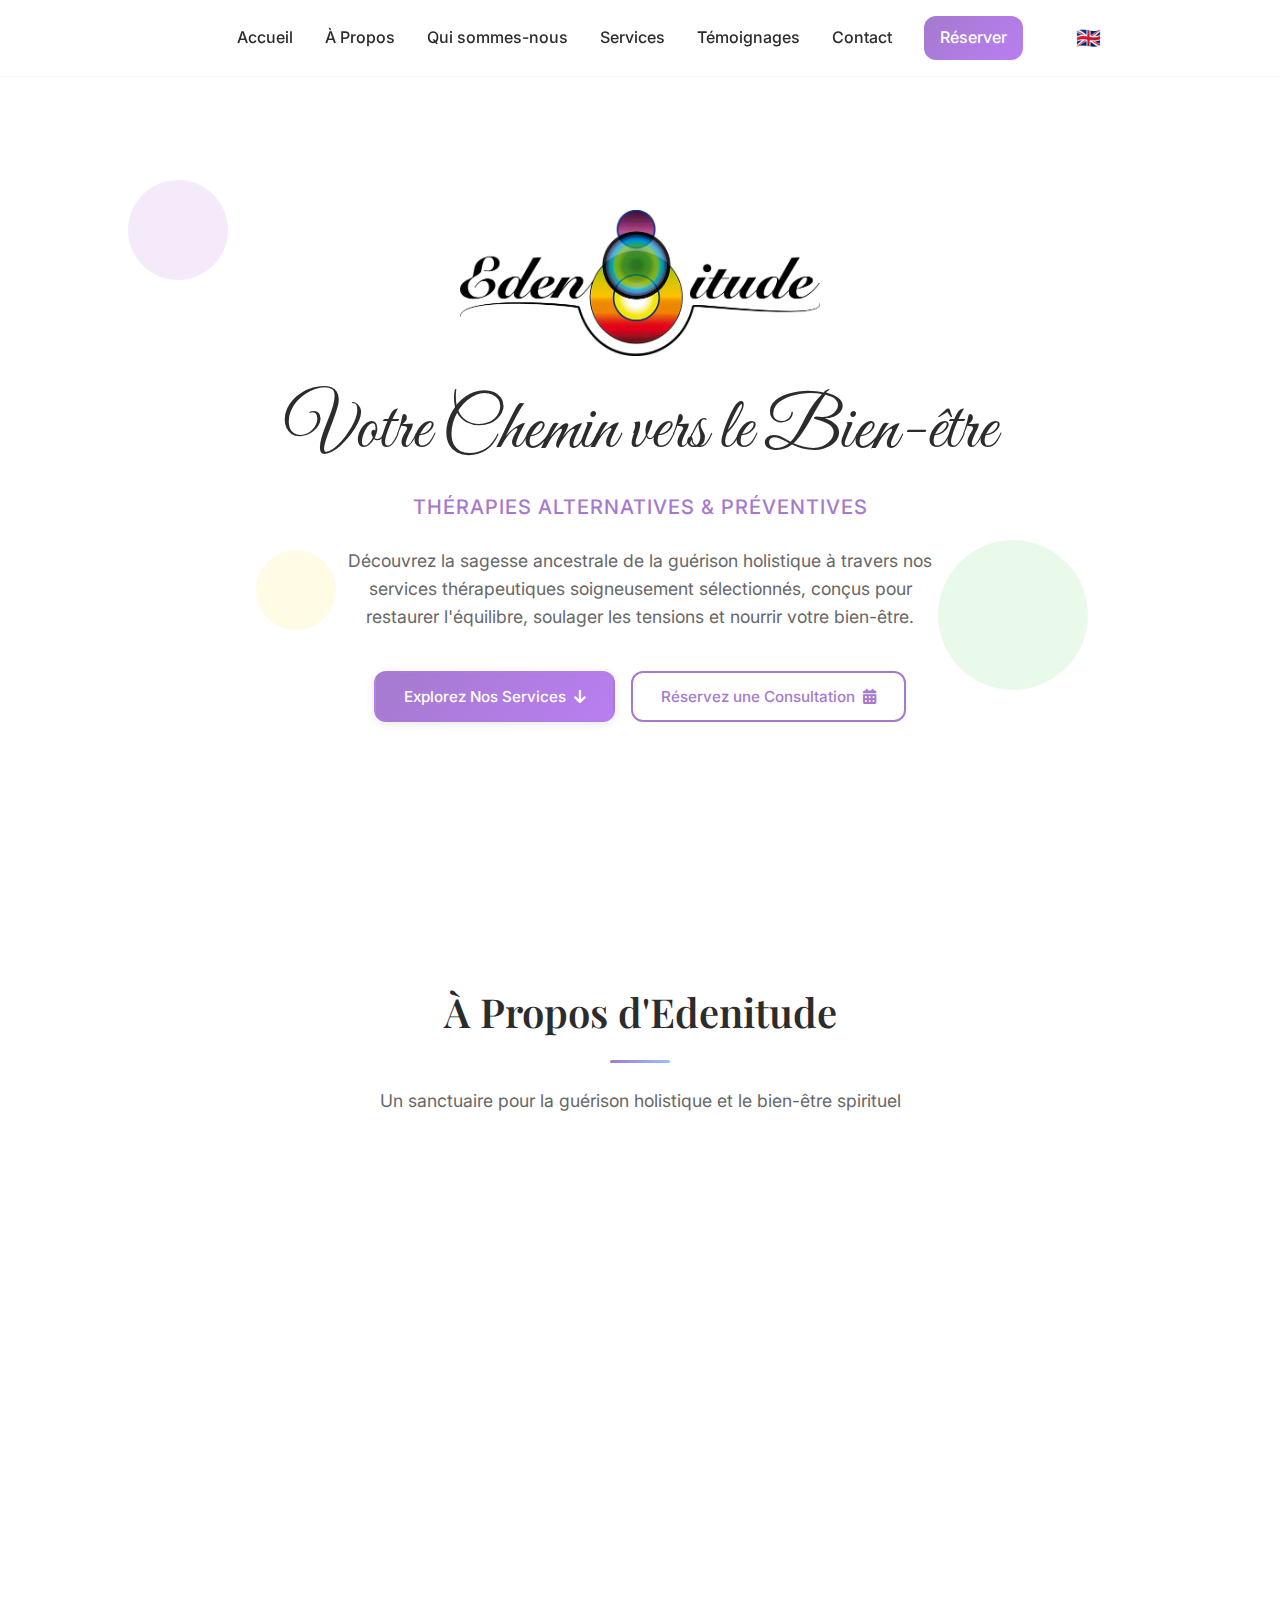
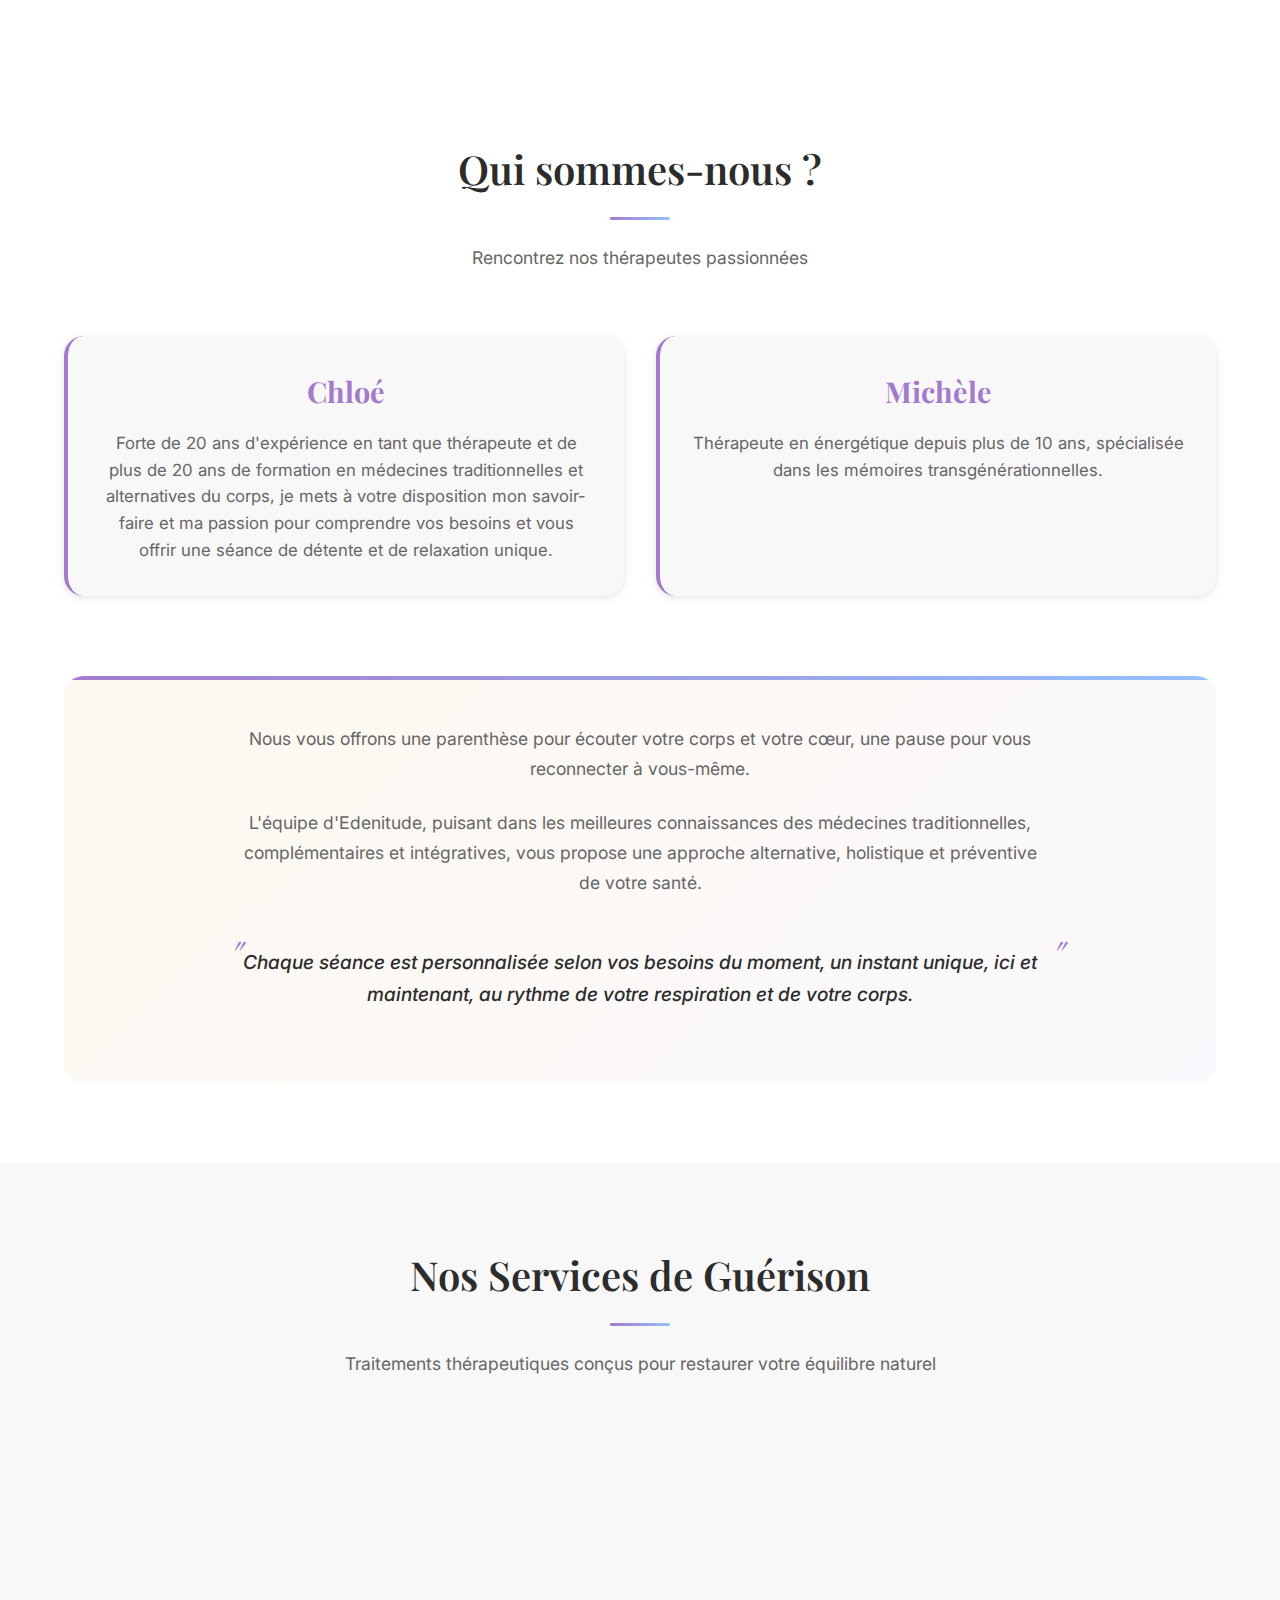
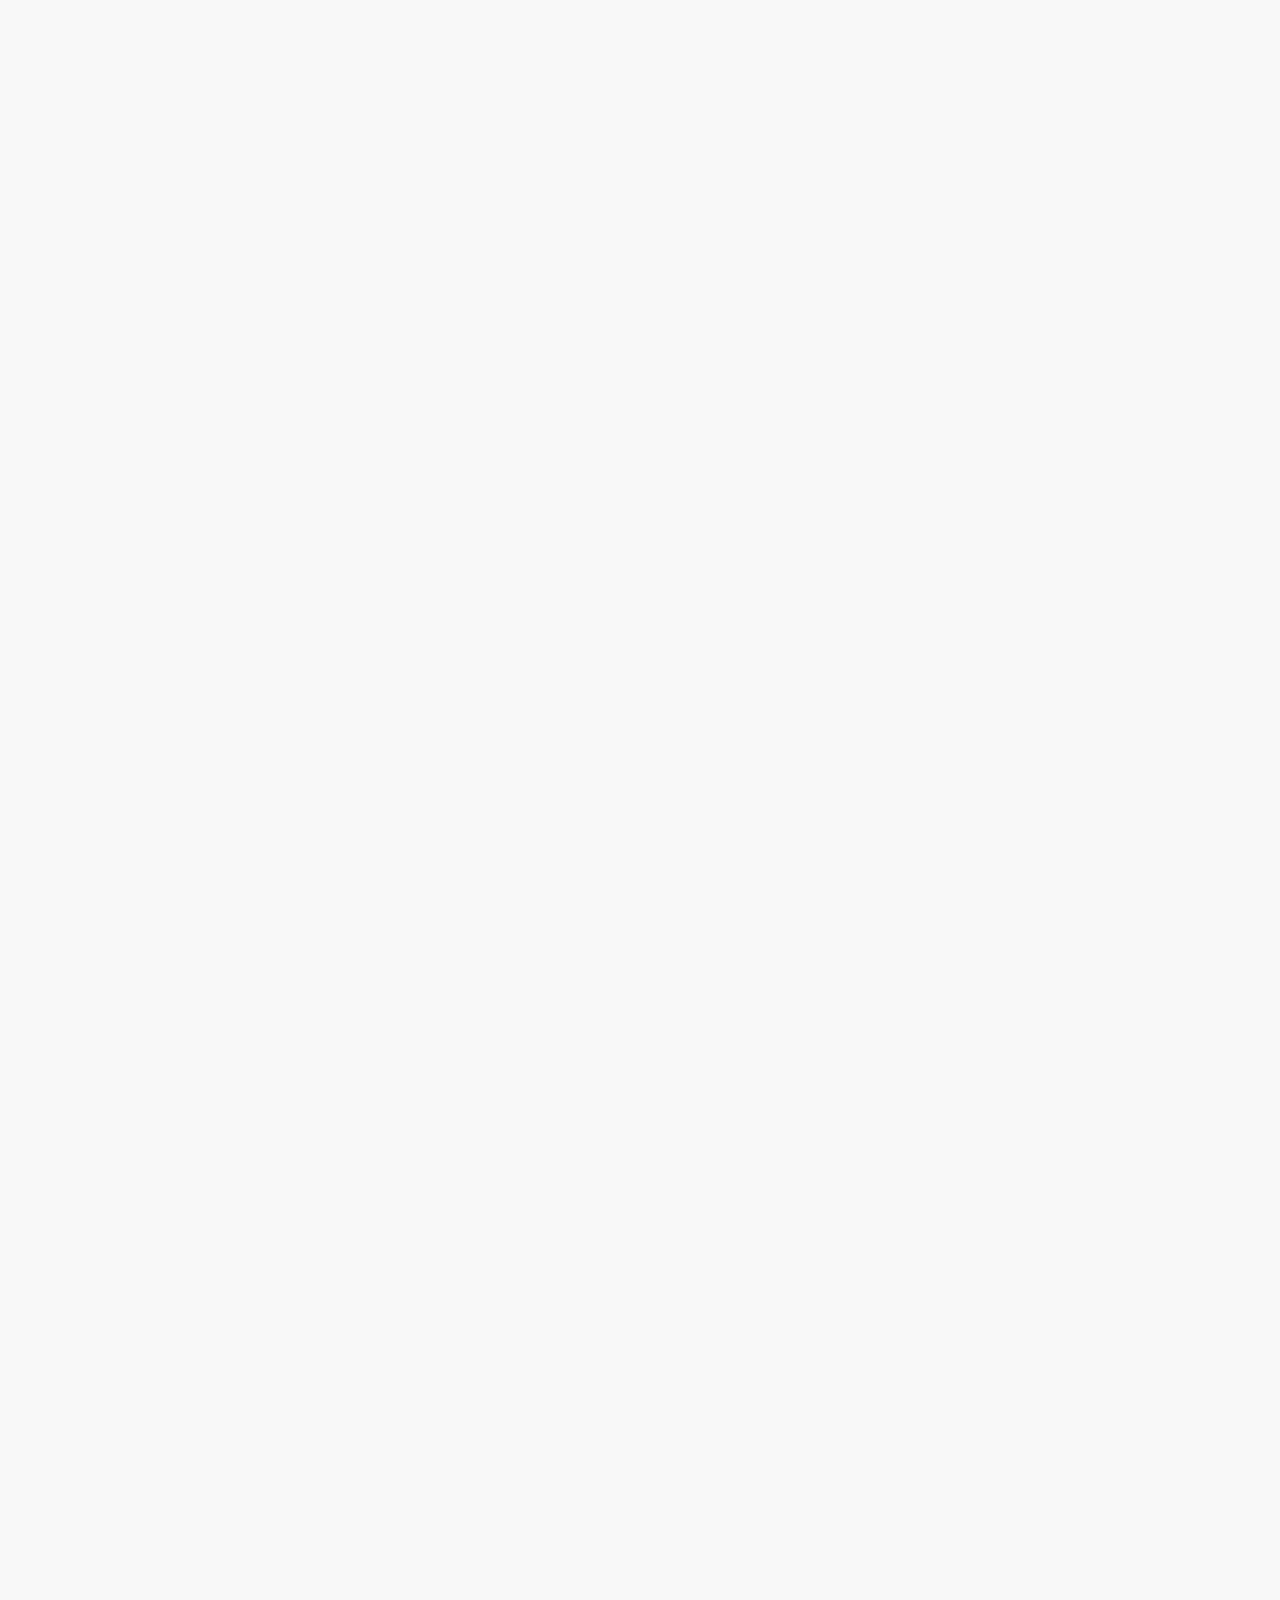
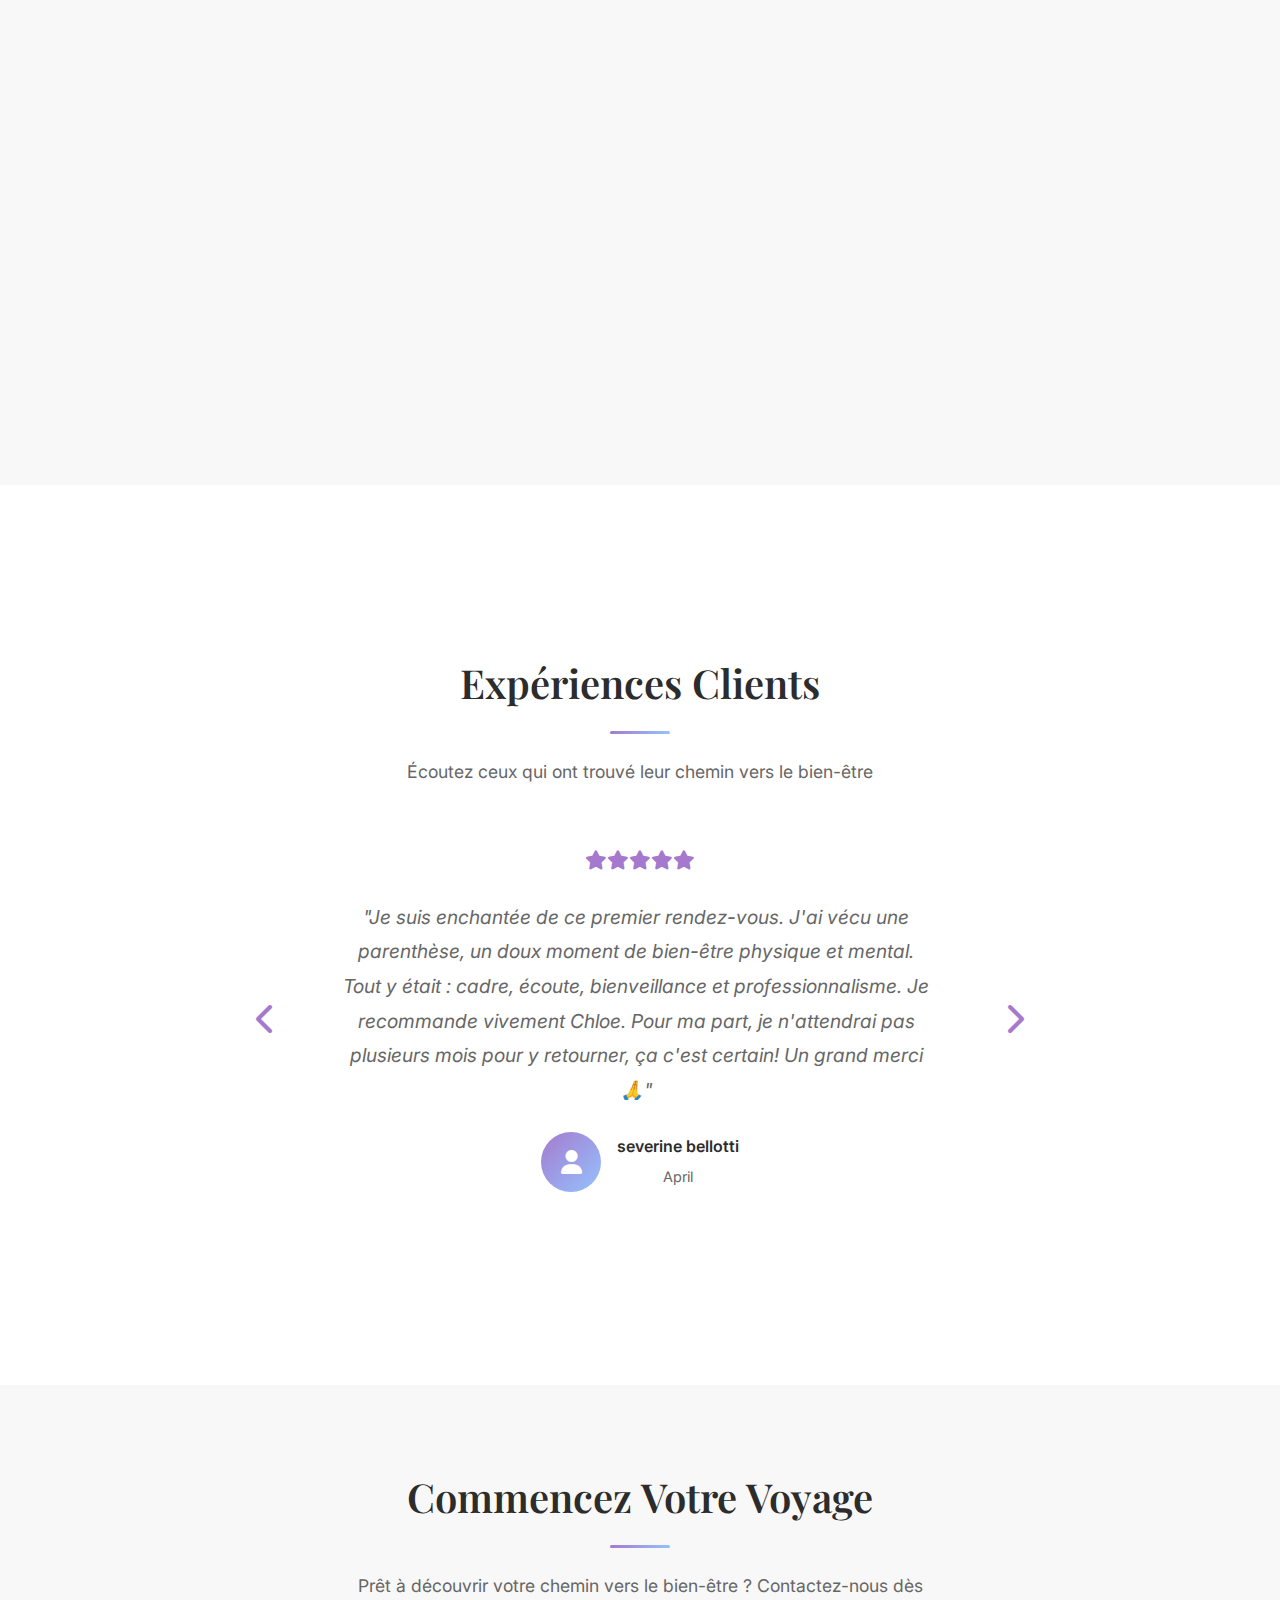
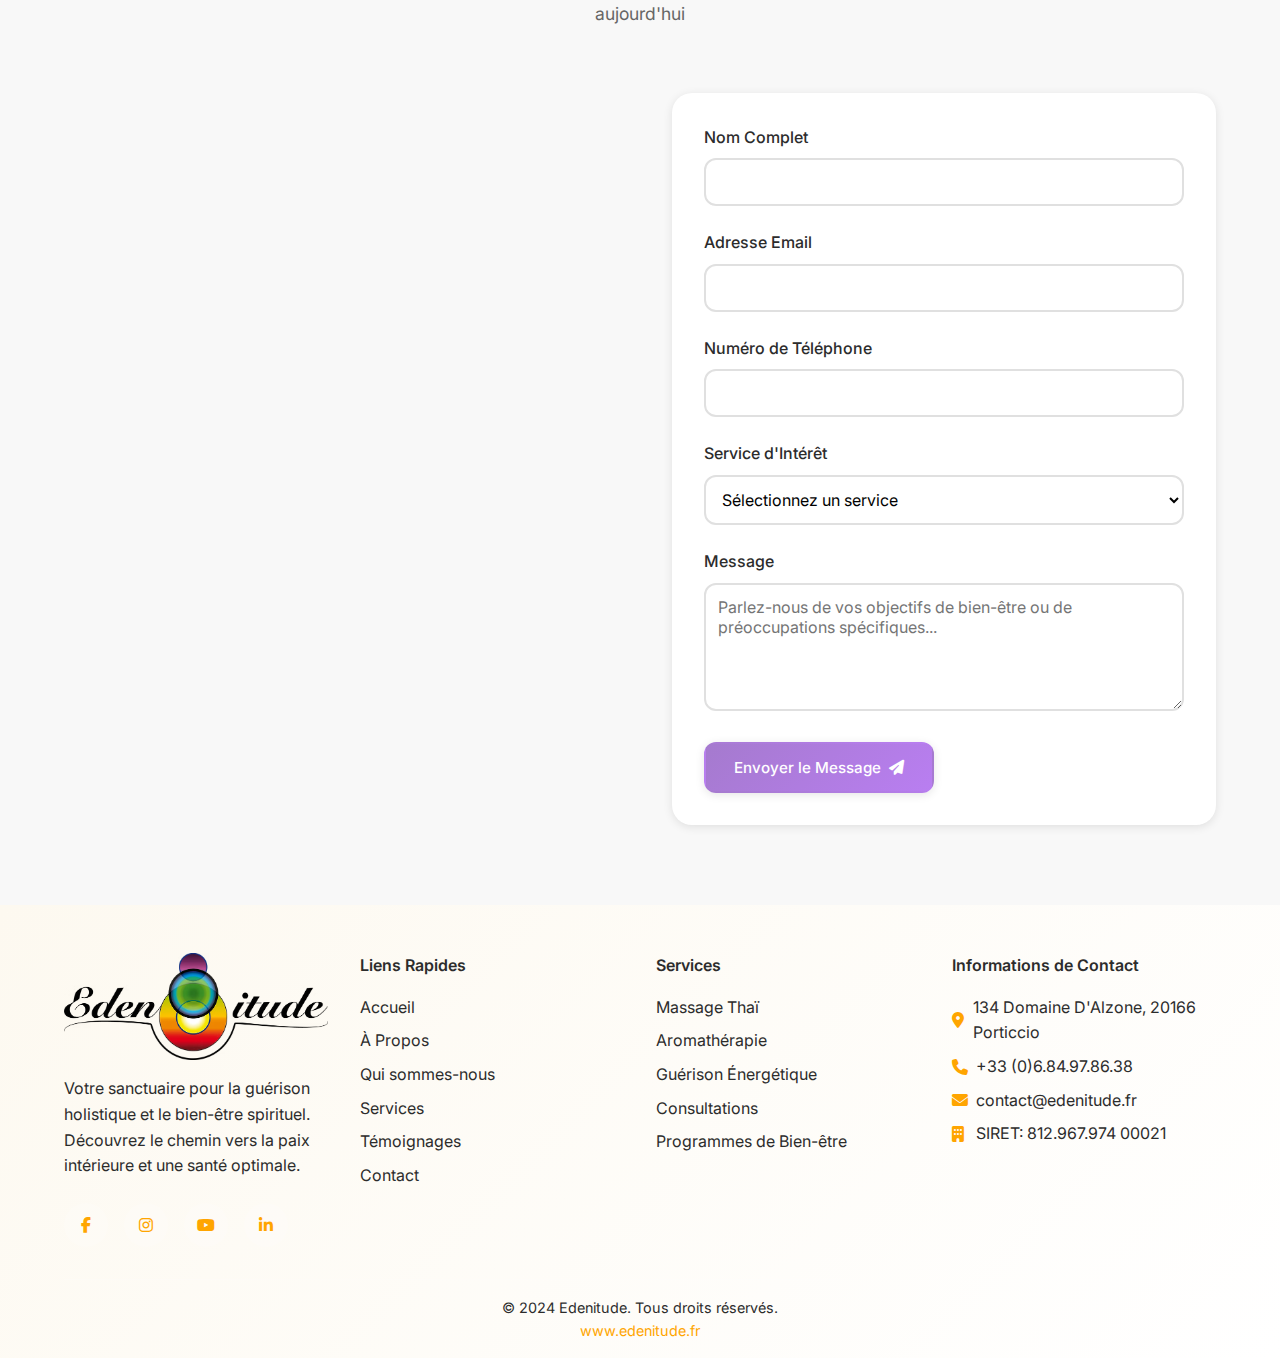
<file: index.html>
<!DOCTYPE html>
<html lang="fr">
<head>
    <meta charset="UTF-8">
    <meta name="viewport" content="width=device-width, initial-scale=1.0">
    <title>Edenitude - Votre Chemin vers le Bien-être</title>
    <meta name="description" content="Thérapies alternatives et préventives pour un bien-être holistique. Découvrez le massage thaï, l'aromathérapie et les soins de guérison.">
    <link rel="stylesheet" href="styles.css">
    <link rel="preconnect" href="https://fonts.googleapis.com">
    <link rel="preconnect" href="https://fonts.gstatic.com" crossorigin>
    <link href="https://fonts.googleapis.com/css2?family=Great+Vibes&family=Inter:wght@300;400;500;600;700&family=Playfair+Display:wght@400;500;600&display=swap" rel="stylesheet">
    <link rel="stylesheet" href="https://cdnjs.cloudflare.com/ajax/libs/font-awesome/6.4.0/css/all.min.css">
</head>
<body>
    <!-- Navigation -->
    <nav class="navbar" id="navbar">
        <div class="nav-container">
            
            <div class="nav-menu" id="nav-menu">
                <a href="#home" class="nav-link" data-translate="nav.home">Accueil</a>
                <a href="#about" class="nav-link" data-translate="nav.about">À Propos</a>
                <a href="#team" class="nav-link" data-translate="nav.team">Qui sommes-nous</a>
                <a href="#services" class="nav-link" data-translate="nav.services">Services</a>
                <a href="#testimonials" class="nav-link" data-translate="nav.testimonials">Témoignages</a>
                <a href="#contact" class="nav-link" data-translate="nav.contact">Contact</a>
                <a href="#book" class="nav-link cta-nav" data-translate="nav.book">Réserver</a>
                
                <!-- Language Switcher -->
                <div class="language-switcher">
                    <button id="lang-toggle-btn" class="lang-btn" title="Switch to English">
                        <span id="flag-emoji" class="flag-emoji">🇬🇧</span>
                    </button>
                </div>
            </div>
            
            <div class="nav-toggle" id="nav-toggle">
                <span class="bar"></span>
                <span class="bar"></span>
                <span class="bar"></span>
            </div>
        </div>
    </nav>

    <!-- Hero Section -->
    <section id="home" class="hero">
        <div class="hero-content">
            <div class="hero-decorative">
                <div class="lotus-icon">
                    <img src="img/logo.png" alt="Edenitude Logo" class="hero-logo-img">
                </div>
            </div>
            
            <h1 class="hero-title" data-translate="hero.title">Votre Chemin vers le Bien-être</h1>
            <p class="hero-subtitle" data-translate="hero.subtitle">Thérapies Alternatives & Préventives</p>
            <p class="hero-description" data-translate="hero.description">
                Découvrez la sagesse ancestrale de la guérison holistique à travers nos services
                thérapeutiques soigneusement sélectionnés, conçus pour restaurer l'équilibre, soulager les tensions et nourrir votre bien-être.
            </p>
            
            <div class="hero-buttons">
                <button class="btn btn-primary" onclick="scrollToSection('services')">
                    <span data-translate="hero.btn_services">Explorez Nos Services</span>
                    <i class="fas fa-arrow-down"></i>
                </button>
                <button class="btn btn-secondary" onclick="scrollToSection('contact')">
                    <span data-translate="hero.btn_consultation">Réservez une Consultation</span>
                    <i class="fas fa-calendar-alt"></i>
                </button>
            </div>
        </div>
        
        <div class="hero-visual">
            <div class="floating-elements">
                <div class="floating-element element-1"></div>
                <div class="floating-element element-2"></div>
                <div class="floating-element element-3"></div>
            </div>
        </div>
    </section>

    <!-- About Section -->
    <section id="about" class="about">
        <div class="container">
            <div class="section-header">
                <h2 class="section-title" data-translate="about.title">À Propos d'Edenitude</h2>
                <div class="section-divider"></div>
                <p class="section-subtitle" data-translate="about.subtitle">
                    Un sanctuaire pour la guérison holistique et le bien-être spirituel
                </p>
            </div>
            
            <div class="about-content">
                <div class="about-text">
                    <h3 data-translate="about.wisdom_title">Embrassant la Sagesse Ancestrale</h3>
                    <p data-translate="about.description1">
                        Chez Edenitude, nous croyons au pouvoir des pratiques de guérison ancestrales combinées
                        aux approches modernes du bien-être. Notre mission est de vous guider dans un voyage
                        transformateur vers une santé optimale et la paix intérieure.
                    </p>
                    <p data-translate="about.description2">
                        Chaque séance de thérapie est soigneusement conçue pour traiter non seulement l'inconfort physique,
                        mais aussi le bien-être émotionnel et spirituel, créant un équilibre harmonieux qui
                        favorise un bien-être durable.
                    </p>
                    
                    <div class="about-features">
                        <div class="feature">
                            <i class="fas fa-heart"></i>
                            <span data-translate="about.feature1">Soins Personnalisés</span>
                        </div>
                        <div class="feature">
                            <i class="fas fa-leaf"></i>
                            <span data-translate="about.feature2">Guérison Naturelle</span>
                        </div>
                        <div class="feature">
                            <i class="fas fa-om"></i>
                            <span data-translate="about.feature3">Équilibre Spirituel</span>
                        </div>
                    </div>
                </div>
                
                <div class="about-visual">
                    <img src="img/vector.png" alt="Big Lotus" class="about-big-lotus-img">
                </div>
            </div>
        </div>
    </section>

    <!-- Team Section -->
    <section id="team" class="team">
        <div class="container">
            <div class="section-header">
                <h2 class="section-title" data-translate="team.title">Qui sommes-nous ?</h2>
                <div class="section-divider"></div>
                <p class="section-subtitle" data-translate="team.subtitle">
                    Rencontrez nos thérapeutes passionnées
                </p>
            </div>
            
            <div class="team-content">
                <div class="team-members">
                    <div class="team-member" data-aos="fade-up">
                        <div class="member-info">
                            <h3 class="member-name" data-translate="team.chloe.name">Chloé</h3>
                            <p class="member-description" data-translate="team.chloe.description">
                                Forte de 20 ans d'expérience en tant que thérapeute et de plus de 20 ans de formation en médecines traditionnelles et alternatives du corps, je mets à votre disposition mon savoir-faire et ma passion pour comprendre vos besoins et vous offrir une séance de détente et de relaxation unique.
                            </p>
                        </div>
                    </div>
                    
                    <div class="team-member" data-aos="fade-up" data-aos-delay="200">
                        <div class="member-info">
                            <h3 class="member-name" data-translate="team.michele.name">Michèle</h3>
                            <p class="member-description" data-translate="team.michele.description">
                                Thérapeute en énergétique depuis plus de 10 ans, spécialisée dans les mémoires transgénérationnelles.
                            </p>
                        </div>
                    </div>
                </div>
                
                <div class="team-philosophy" data-aos="fade-up" data-aos-delay="400">
                    <div class="philosophy-content">
                        <p class="philosophy-text" data-translate="team.philosophy.text1">
                            Nous vous offrons une parenthèse pour écouter votre corps et votre cœur, une pause pour vous reconnecter à vous-même.
                        </p>
                        <p class="philosophy-text" data-translate="team.philosophy.text2">
                            L'équipe d'Edenitude, puisant dans les meilleures connaissances des médecines traditionnelles, complémentaires et intégratives, vous propose une approche alternative, holistique et préventive de votre santé.
                        </p>
                        <p class="philosophy-text highlight" data-translate="team.philosophy.text3">
                            Chaque séance est personnalisée selon vos besoins du moment, un instant unique, ici et maintenant, au rythme de votre respiration et de votre corps.
                        </p>
                    </div>
                </div>
            </div>
        </div>
    </section>

    <!-- Services Section -->
    <section id="services" class="services">
        <div class="container">
            <div class="section-header">
                <h2 class="section-title" data-translate="services.title">Nos Services de Guérison</h2>
                <div class="section-divider"></div>
                <p class="section-subtitle" data-translate="services.subtitle">
                    Traitements thérapeutiques conçus pour restaurer votre équilibre naturel
                </p>
            </div>
            
            <div class="services-grid">
                <div class="service-card" data-aos="fade-up">
                    <div class="service-image">
                        <img src="img/massagethai.jpg" alt="Thaï massage - Des techniques douces pour soulager vos douleurs">
                    </div>
                    <div class="service-content">
                        <h3 class="service-title" data-translate="services.thai.title">Thaï massage</h3>
                        <div class="service-price" data-translate="services.thai.price">À partir de €80</div>
                        <p class="service-description" data-translate="services.thai.description">
                            Des techniques douces pour soulager vos douleurs, améliorer votre mobilité et restaurer l'équilibre de votre corps.
                        </p>
                        <ul class="service-benefits">
                            <li><i class="fas fa-check"></i> <span data-translate="services.thai.benefit1">Soulagement des douleurs</span></li>
                            <li><i class="fas fa-check"></i> <span data-translate="services.thai.benefit2">Amélioration de la mobilité</span></li>
                            <li><i class="fas fa-check"></i> <span data-translate="services.thai.benefit3">Rééquilibrage corporel</span></li>
                        </ul>
                        <button class="btn btn-outline" data-translate="services.learn_more">En Savoir Plus</button>
                    </div>
                </div>
                
                <div class="service-card" data-aos="fade-up" data-aos-delay="100">
                    <div class="service-image">
                        <img src="img/massagehuile.jpg" alt="Massage aux huiles thérapeutiques - relaxation profonde et travail des fascias">
                    </div>
                    <div class="service-content">
                        <h3 class="service-title" data-translate="services.huiles.title">Massages aux huiles</h3>
                        <div class="service-price" data-translate="services.huiles.price">À partir de €80</div>
                        <p class="service-description" data-translate="services.huiles.description">
                            Thérapie manuelle puissante et précise visant à libérer les capacités du corps. Travail profond des muscles et des fascias.
                        </p>
                        <ul class="service-benefits">
                            <li><i class="fas fa-check"></i> <span data-translate="services.huiles.benefit1">Relaxation profonde</span></li>
                            <li><i class="fas fa-check"></i> <span data-translate="services.huiles.benefit2">Libération des tensions</span></li>
                            <li><i class="fas fa-check"></i> <span data-translate="services.huiles.benefit3">Travail des fascias</span></li>
                        </ul>
                        <button class="btn btn-outline" data-translate="services.learn_more">En Savoir Plus</button>
                    </div>
                </div>
                
                <div class="service-card" data-aos="fade-up" data-aos-delay="200">
                    <div class="service-image">
                        <img src="img/reequilibrage.jpg" alt="Soins énergétiques et rééquilibrage - harmonisation des énergies vitales pour le bien-être global">
                    </div>
                    <div class="service-content">
                        <h3 class="service-title" data-translate="services.energetiques.title">Soins énergétiques</h3>
                        <div class="service-price" data-translate="services.energetiques.price">À partir de €80</div>
                        <p class="service-description" data-translate="services.energetiques.description">
                            Harmonisez vos énergies vitales pour retrouver un bien-être global, réduire le stress et stimuler votre pouvoir d'autoguérison.
                        </p>
                        <ul class="service-benefits">
                            <li><i class="fas fa-check"></i> <span data-translate="services.energetiques.benefit1">Réduction du stress</span></li>
                            <li><i class="fas fa-check"></i> <span data-translate="services.energetiques.benefit2">Harmonisation énergétique</span></li>
                            <li><i class="fas fa-check"></i> <span data-translate="services.energetiques.benefit3">Stimulation autoguérison</span></li>
                        </ul>
                        <button class="btn btn-outline" data-translate="services.learn_more">En Savoir Plus</button>
                    </div>
                </div>

                <div class="service-card" data-aos="fade-up" data-aos-delay="300">
                    <div class="service-image">
                        <img src="img/foot_massage.jpg" alt="Massage des pieds thérapeutique - libération subtile et amélioration de la circulation">
                    </div>
                    <div class="service-content">
                        <h3 class="service-title" data-translate="services.pieds.title">Massage des pieds</h3>
                        <div class="service-price" data-translate="services.pieds.price">À partir de €80</div>
                        <p class="service-description" data-translate="services.pieds.description">
                            Libération subtile et profonde des pieds et des jambes ainsi que des organes qui lui sont interconnectés.
                        </p>
                        <ul class="service-benefits">
                            <li><i class="fas fa-check"></i> <span data-translate="services.pieds.benefit1">Amélioration circulation</span></li>
                            <li><i class="fas fa-check"></i> <span data-translate="services.pieds.benefit2">Détente profonde</span></li>
                            <li><i class="fas fa-check"></i> <span data-translate="services.pieds.benefit3">Connexion énergétique</span></li>
                        </ul>
                        <button class="btn btn-outline" data-translate="services.learn_more">En Savoir Plus</button>
                    </div>
                </div>

                <div class="service-card" data-aos="fade-up" data-aos-delay="400">
                    <div class="service-image">
                        <img src="img/toksen.jpg" alt="Tok Sen - technique ancestrale Lanna avec vibrations rythmiques pour libérer muscles et articulations">
                    </div>
                    <div class="service-content">
                        <h3 class="service-title" data-translate="services.toksen.title">Tok Sen</h3>
                        <div class="service-price" data-translate="services.toksen.price">À partir de €80</div>
                        <p class="service-description" data-translate="services.toksen.description">
                            Technique ancestrale Lanna. La vibration profonde et rythmique dans le corps libère muscles, articulations et fascias. Recrée de l'espace et de la circulation énergétique.
                        </p>
                        <ul class="service-benefits">
                            <li><i class="fas fa-check"></i> <span data-translate="services.toksen.benefit1">Libération musculaire</span></li>
                            <li><i class="fas fa-check"></i> <span data-translate="services.toksen.benefit2">Amélioration mobilité</span></li>
                            <li><i class="fas fa-check"></i> <span data-translate="services.toksen.benefit3">Circulation énergétique</span></li>
                        </ul>
                        <button class="btn btn-outline" data-translate="services.learn_more">En Savoir Plus</button>
                    </div>
                </div>

                <div class="service-card" data-aos="fade-up" data-aos-delay="500">
                    <div class="service-image">
                        <img src="img/hotherbals.jpg" alt="Hot herbals - travail profond des sen lines pour rééquilibrer les flux énergétiques et sanguins">
                    </div>
                    <div class="service-content">
                        <h3 class="service-title" data-translate="services.hotherbals.title">Hot herbals</h3>
                        <div class="service-price" data-translate="services.hotherbals.price">À partir de €80</div>
                        <p class="service-description" data-translate="services.hotherbals.description">
                            Travail profond des sen lines pour rééquilibrer les flux énergétiques, sanguins et lymphatiques. Libère les blocages physiques et redonne au corps son amplitude de mouvement.
                        </p>
                        <ul class="service-benefits">
                            <li><i class="fas fa-check"></i> <span data-translate="services.hotherbals.benefit1">Rééquilibrage énergétique</span></li>
                            <li><i class="fas fa-check"></i> <span data-translate="services.hotherbals.benefit2">Amélioration circulation</span></li>
                            <li><i class="fas fa-check"></i> <span data-translate="services.hotherbals.benefit3">Libération blocages</span></li>
                        </ul>
                        <button class="btn btn-outline" data-translate="services.learn_more">En Savoir Plus</button>
                    </div>
                </div>

                <div class="service-card" data-aos="fade-up" data-aos-delay="600">
                    <div class="service-image">
                        <img src="img/amatarot.jpg" alt="Amatarot - technique ancestrale de médecine traditionnelle pour régénération des tissus et libération nerveuse">
                    </div>
                    <div class="service-content">
                        <h3 class="service-title" data-translate="services.amatarot.title">Amatarot</h3>
                        <div class="service-price" data-translate="services.amatarot.price">À partir de €80</div>
                        <p class="service-description" data-translate="services.amatarot.description">
                            Technique ancestrale issue des médecines traditionnelles qui agit en profondeur sur les tendons, les muscles, les fascias et les nerfs. Régénération et libération des tissus.
                        </p>
                        <ul class="service-benefits">
                            <li><i class="fas fa-check"></i> <span data-translate="services.amatarot.benefit1">Régénération tissulaire</span></li>
                            <li><i class="fas fa-check"></i> <span data-translate="services.amatarot.benefit2">Travail profond</span></li>
                            <li><i class="fas fa-check"></i> <span data-translate="services.amatarot.benefit3">Libération nerveuse</span></li>
                        </ul>
                        <button class="btn btn-outline" data-translate="services.learn_more">En Savoir Plus</button>
                    </div>
                </div>

                <div class="service-card" data-aos="fade-up" data-aos-delay="700">
                    <div class="service-image">
                        <img src="img/massageabdo.jpg" alt="Massage Abdominal Wissin nuad tong boran - massage détoxifiant et énergisant pour équilibrer le système corporel">
                    </div>
                    <div class="service-content">
                        <h3 class="service-title" data-translate="services.abdominal.title">Massage Abdominal</h3>
                        <div class="service-price" data-translate="services.abdominal.price">À partir de €80</div>
                        <p class="service-description" data-translate="services.abdominal.description">
                            Massage profond, détoxifiant et énergisant. Équilibre l'ensemble du système corporel et émotionnel.
                        </p>
                        <ul class="service-benefits">
                            <li><i class="fas fa-check"></i> <span data-translate="services.abdominal.benefit1">Détoxification</span></li>
                            <li><i class="fas fa-check"></i> <span data-translate="services.abdominal.benefit2">Équilibre émotionnel</span></li>
                            <li><i class="fas fa-check"></i> <span data-translate="services.abdominal.benefit3">Régénération système digestif</span></li>
                        </ul>
                        <button class="btn btn-outline" data-translate="services.learn_more">En Savoir Plus</button>
                    </div>
                </div>
                <div class="service-card pricing-card" data-aos="fade-up" data-aos-delay="800">
                    <div class="service-content">
                        <h3 class="service-title" data-translate="services.pricing.title">Tarifs</h3>
                        <div class="pricing-details">
                            <h4>Au cabinet</h4>
                            <ul>
                                <li>1h : 80,00 €</li>
                                <li>1h30 : 120,00 €</li>
                            </ul>
                            <h4>A domicile</h4>
                            <ul>
                                <li>1h : 95,00 € *</li>
                                <li>1h30 : 135,00 € *</li>
                            </ul>
                            <p class="pricing-note">*déplacement en supplément</p>
                        </div>
                    </div>
                </div>
            </div>
        </div>
    </section>

    <!-- Testimonials Section -->
    <section id="testimonials" class="testimonials">
        <div class="container">
            <div class="section-header">
                <h2 class="section-title" data-translate="testimonials.title">Expériences Clients</h2>
                <div class="section-divider"></div>
                <p class="section-subtitle" data-translate="testimonials.subtitle">
                    Écoutez ceux qui ont trouvé leur chemin vers le bien-être
                </p>
            </div>
            
            <div class="testimonials-carousel">
                <div class="testimonials-container">
                    <!-- Testimonials will be dynamically loaded here -->
                </div>
                <button class="carousel-arrow prev-arrow"><i class="fas fa-chevron-left"></i></button>
                <button class="carousel-arrow next-arrow"><i class="fas fa-chevron-right"></i></button>
                <div class="testimonial-nav">
                    <!-- Navigation dots will be dynamically loaded here -->
                </div>
            </div>
        </div>
    </section>

    <!-- Contact Section -->
    <section id="contact" class="contact">
        <div class="container">
            <div class="section-header">
                <h2 class="section-title" data-translate="contact.title">Commencez Votre Voyage</h2>
                <div class="section-divider"></div>
                <p class="section-subtitle" data-translate="contact.subtitle">
                    Prêt à découvrir votre chemin vers le bien-être ? Contactez-nous dès aujourd'hui
                </p>
            </div>
            
            <div class="contact-content">
                <div class="contact-info">
                    <div class="contact-item">
                        <div class="contact-icon">
                            <i class="fas fa-map-marker-alt"></i>
                        </div>
                        <div class="contact-details">
                            <h4 data-translate="contact.visit.title">Visitez Notre Sanctuaire</h4>
                            <p data-translate="contact.visit.address">134 Domaine D'Alzone<br>20166 Porticcio</p>
                        </div>
                    </div>
                    
                    <div class="contact-item">
                        <div class="contact-icon">
                            <i class="fas fa-phone"></i>
                        </div>
                        <div class="contact-details">
                            <h4 data-translate="contact.call.title">Appelez-nous</h4>
                            <p>+33 (0)6.84.97.86.38</p>
                        </div>
                    </div>
                    
                    <div class="contact-item">
                        <div class="contact-icon">
                            <i class="fas fa-envelope"></i>
                        </div>
                        <div class="contact-details">
                            <h4 data-translate="contact.email.title">Écrivez-nous</h4>
                            <p>contact@edenitude.fr</p>
                        </div>
                    </div>
                    
                    <div class="contact-item">
                        <div class="contact-icon">
                            <i class="fas fa-clock"></i>
                        </div>
                        <div class="contact-details">
                            <h4 data-translate="contact.hours.title">Horaires d'Ouverture</h4>
                            <p data-translate="contact.hours.schedule">Lundi - Samedi : 9h00 - 20h00<br>Dimanche : 10h00 - 18h00</p>
                        </div>
                    </div>
                </div>
                
                <div class="contact-form">
                    <form id="contact-form">
                        <div class="form-group">
                            <label for="name" data-translate="contact.form.name">Nom Complet</label>
                            <input type="text" id="name" name="name" required>
                        </div>
                        
                        <div class="form-group">
                            <label for="email" data-translate="contact.form.email">Adresse Email</label>
                            <input type="email" id="email" name="email" required>
                        </div>
                        
                        <div class="form-group">
                            <label for="phone" data-translate="contact.form.phone">Numéro de Téléphone</label>
                            <input type="tel" id="phone" name="phone">
                        </div>
                        
                        <div class="form-group">
                            <label for="service" data-translate="contact.form.service">Service d'Intérêt</label>
                            <select id="service" name="service" required>
                                <option value="" data-translate="contact.form.select_service">Sélectionnez un service</option>
                                <option value="thai-massage" data-translate="contact.form.option_thai">Massage Thaï</option>
                                <option value="aromatherapy" data-translate="contact.form.option_aroma">Massage Aromathérapie</option>
                                <option value="energy-healing" data-translate="contact.form.option_energy">Guérison Énergétique</option>
                                <option value="consultation" data-translate="contact.form.option_consultation">Consultation Initiale</option>
                            </select>
                        </div>
                        
                        <div class="form-group">
                            <label for="message" data-translate="contact.form.message">Message</label>
                            <textarea id="message" name="message" rows="5" data-translate="contact.form.placeholder" placeholder="Parlez-nous de vos objectifs de bien-être ou de préoccupations spécifiques..."></textarea>
                        </div>
                        
                        <button type="submit" class="btn btn-primary">
                            <span data-translate="contact.form.submit">Envoyer le Message</span>
                            <i class="fas fa-paper-plane"></i>
                        </button>
                    </form>
                </div>
            </div>
        </div>
    </section>

    <!-- Footer -->
    <footer class="footer">
        <div class="container">
            <div class="footer-content">
                <div class="footer-section">
                    <div class="footer-logo">
                        <img src="img/logo.png" alt="Edenitude Logo" class="footer-logo-img">
                    </div>
                    <p class="footer-description" data-translate="footer.description">
                        Votre sanctuaire pour la guérison holistique et le bien-être spirituel.
                        Découvrez le chemin vers la paix intérieure et une santé optimale.
                    </p>
                    <div class="social-links">
                        <a href="#" class="social-link"><i class="fab fa-facebook-f"></i></a>
                        <a href="#" class="social-link"><i class="fab fa-instagram"></i></a>
                        <a href="#" class="social-link"><i class="fab fa-youtube"></i></a>
                        <a href="#" class="social-link"><i class="fab fa-linkedin-in"></i></a>
                    </div>
                </div>
                
                <div class="footer-section">
                    <h4 data-translate="footer.quick_links">Liens Rapides</h4>
                    <ul class="footer-links">
                        <li><a href="#home" data-translate="footer.link_home">Accueil</a></li>
                        <li><a href="#about" data-translate="footer.link_about">À Propos</a></li>
                        <li><a href="#team" data-translate="footer.link_team">Qui sommes-nous</a></li>
                        <li><a href="#services" data-translate="footer.link_services">Services</a></li>
                        <li><a href="#testimonials" data-translate="footer.link_testimonials">Témoignages</a></li>
                        <li><a href="#contact" data-translate="footer.link_contact">Contact</a></li>
                    </ul>
                </div>
                
                <div class="footer-section">
                    <h4 data-translate="footer.services_title">Services</h4>
                    <ul class="footer-links">
                        <li><a href="#" data-translate="footer.service_thai">Massage Thaï</a></li>
                        <li><a href="#" data-translate="footer.service_aroma">Aromathérapie</a></li>
                        <li><a href="#" data-translate="footer.service_energy">Guérison Énergétique</a></li>
                        <li><a href="#" data-translate="footer.service_consultation">Consultations</a></li>
                        <li><a href="#" data-translate="footer.service_programs">Programmes de Bien-être</a></li>
                    </ul>
                </div>
                
                <div class="footer-section">
                    <h4 data-translate="footer.contact_info">Informations de Contact</h4>
                    <div class="footer-contact">
                        <p><i class="fas fa-map-marker-alt"></i> <span data-translate="footer.address">134 Domaine D'Alzone, 20166 Porticcio</span></p>
                        <p><i class="fas fa-phone"></i> +33 (0)6.84.97.86.38</p>
                        <p><i class="fas fa-envelope"></i> contact@edenitude.fr</p>
                        <p><i class="fas fa-building"></i> SIRET: 812.967.974 00021</p>
                    </div>
                </div>
            </div>
            
            <div class="footer-bottom">
                <p data-translate="footer.copyright">&copy; 2024 Edenitude. Tous droits réservés.</p>
                <p><a href="https://www.edenitude.fr" target="_blank">www.edenitude.fr</a></p>
            </div>
        </div>
    </footer>

    <!-- Back to Top Button -->
    <button id="back-to-top" class="back-to-top" onclick="scrollToTop()">
        <i class="fas fa-chevron-up"></i>
    </button>

    <script src="script.js"></script>
</body>
</html>
</file>
<file: styles.css>
/* ===== CSS VARIABLES ===== */
:root {
    /* Colors */
    --primary-color: #a57ace;
    --primary-dark: #b97ef1;
    --secondary-color: #6772d5;
    --accent-color: #80b7fed7;
    --text-dark: #2C2C2C;
    --text-light: #666666;
    --white: #FFFFFF;
    --cream: #FDF9F0;
    --gray-light: #F8F8F8;
    --gray-medium: #E0E0E0;
    --orange-yellow: #FFA500;
    
    /* Chakra Colors */
    --chakra-purple: #9932CC;
    --chakra-green: #32CD32;
    --chakra-yellow: #FFD700;
    --chakra-red: #DC143C;
    
    /* Typography with font-display optimization */
    --font-primary: 'Inter', -apple-system, BlinkMacSystemFont, 'Segoe UI', Roboto, sans-serif;
    --font-heading: 'Playfair Display', Georgia, serif;
    --font-great-vibes: 'Great Vibes', cursive;
    
    /* Spacing */
    --section-padding: 5rem 0;
    --container-padding: 0 1.5rem;
    --border-radius: 12px;
    --border-radius-lg: 20px;
    
    /* Shadows */
    --shadow-light: 0 2px 10px rgba(0, 0, 0, 0.1);
    --shadow-medium: 0 4px 20px rgba(0, 0, 0, 0.15);
    --shadow-heavy: 0 8px 30px rgba(0, 0, 0, 0.2);
    
    /* Transitions */
    --transition: all 0.3s ease;
    --transition-slow: all 0.5s ease;
/* ===== FONT DISPLAY OPTIMIZATION ===== */
@font-face {
    font-family: 'Inter';
    font-style: normal;
    font-weight: 300 700;
    font-display: swap;
    src: url('https://fonts.gstatic.com/s/inter/v12/UcCO3FwrK3iLTeHuS_fvQtMwCp50KnMw2boKoduKmMEVuLyfAZ9hiJ-Ek-_EeA.woff2') format('woff2');
    unicode-range: U+0000-00FF, U+0131, U+0152-0153, U+02BB-02BC, U+02C6, U+02DA, U+02DC, U+2000-206F, U+2074, U+20AC, U+2122, U+2191, U+2193, U+2212, U+2215, U+FEFF, U+FFFD;
}

@font-face {
    font-family: 'Playfair Display';
    font-style: normal;
    font-weight: 400 600;
    font-display: swap;
    src: url('https://fonts.gstatic.com/s/playfairdisplay/v30/nuFvD-vYSZviVYUb_rj3ij__anPXJzDwcbmjWBN2PKdFvXDXbtXK-F2qO0isEw.woff2') format('woff2');
    unicode-range: U+0000-00FF, U+0131, U+0152-0153, U+02BB-02BC, U+02C6, U+02DA, U+02DC, U+2000-206F, U+2074, U+20AC, U+2122, U+2191, U+2193, U+2212, U+2215, U+FEFF, U+FFFD;
}

@font-face {
    font-family: 'Great Vibes';
    font-style: normal;
    font-weight: 400;
    font-display: swap;
    src: url('https://fonts.gstatic.com/s/greatvibes/v16/RWmMoKWR9v4ksMfaWd_OdeskEvPBBw.woff2') format('woff2');
    unicode-range: U+0000-00FF, U+0131, U+0152-0153, U+02BB-02BC, U+02C6, U+02DA, U+02DC, U+2000-206F, U+2074, U+20AC, U+2122, U+2191, U+2193, U+2212, U+2215, U+FEFF, U+FFFD;
}

}

/* ===== RESET & BASE STYLES ===== */
* {
    margin: 0;
    padding: 0;
    box-sizing: border-box;
}

html {
    scroll-behavior: smooth;
    font-size: 16px;
    scroll-padding-top: 80px; /* Adjust for fixed navbar height */
}

body {
    font-family: var(--font-primary);
    line-height: 1.6;
    color: var(--text-dark);
    background-color: var(--white);
    overflow-x: hidden;
}

img {
    max-width: 100%;
    height: auto;
    display: block;
}

a {
    text-decoration: none;
    color: inherit;
}

ul {
    list-style: none;
}

button {
    border: none;
    background: none;
    cursor: pointer;
    font-family: inherit;
}

/* ===== UTILITIES ===== */
.container {
    max-width: 1200px;
    margin: 0 auto;
    padding: var(--container-padding);
}

.section-header {
    text-align: center;
    margin-bottom: 4rem;
}

/* Reduced margin for testimonials section specifically */
.testimonials .section-header {
    margin-bottom: 2rem;
}

.section-title {
    font-family: var(--font-heading);
    font-size: 2.5rem;
    font-weight: 600;
    color: var(--text-dark);
    margin-bottom: 1rem;
}

.section-divider {
    width: 60px;
    height: 3px;
    background: linear-gradient(90deg, var(--primary-color), var(--accent-color));
    margin: 0 auto 1.5rem;
    border-radius: 2px;
}

.section-subtitle {
    font-size: 1.1rem;
    color: var(--text-light);
    max-width: 600px;
    margin: 0 auto;
}

/* ===== BUTTONS ===== */
.btn {
    display: inline-flex;
    align-items: center;
    gap: 0.5rem;
    padding: 0.875rem 1.75rem;
    border-radius: var(--border-radius);
    font-weight: 500;
    font-size: 0.95rem;
    transition: var(--transition);
    cursor: pointer;
    text-decoration: none;
    border: 2px solid transparent;
}

.btn-primary {
    background: linear-gradient(135deg, var(--primary-color), var(--primary-dark));
    color: var(--white);
    box-shadow: var(--shadow-light);
}

.btn-primary:hover {
    transform: translateY(-2px);
    box-shadow: var(--shadow-medium);
}

.btn-secondary {
    background: transparent;
    color: var(--primary-color);
    border-color: var(--primary-color);
}

.btn-secondary:hover {
    background: var(--primary-color);
    color: var(--white);
    transform: translateY(-2px);
}

.btn-outline {
    background: transparent;
    color: var(--secondary-color);
    border-color: var(--gray-medium);
}

.btn-outline:hover {
    background: var(--secondary-color);
    color: var(--white);
    border-color: var(--secondary-color);
}

/* ===== NAVIGATION ===== */
.navbar {
    position: fixed;
    top: 0;
    left: 0;
    right: 0;
    background: rgba(255, 255, 255, 0.95);
    backdrop-filter: blur(10px);
    border-bottom: 1px solid rgba(212, 165, 116, 0.1);
    z-index: 1000;
    transition: var(--transition);
}

.navbar.scrolled {
    background: rgba(255, 255, 255, 0.98);
    box-shadow: var(--shadow-light);
}

.nav-container {
    display: flex;
    align-items: center;
    justify-content: flex-start; /* Align content to the start */
    padding: 1rem 1.5rem;
    max-width: 1200px;
    margin: 0 auto;
}

.nav-menu {
    display: flex;
    align-items: center;
    gap: 2rem;
    margin-left: 15%; /* Shift content to the right by 15% */
}

.nav-link {
    font-weight: 500;
    color: var(--text-dark);
    transition: var(--transition);
    position: relative;
}

.nav-link::after {
    content: '';
    position: absolute;
    bottom: -5px;
    left: 50%;
    transform: translateX(-50%);
    width: 0;
    height: 2px;
    background: var(--primary-color);
    transition: var(--transition);
}

.nav-link:hover::after,
.nav-link.active::after {
    width: 100%;
}

.nav-link.cta-nav {
    background: linear-gradient(135deg, var(--primary-color), var(--primary-dark));
    color: var(--white);
    padding: 0.5rem 1rem;
    border-radius: var(--border-radius);
}

.nav-link.cta-nav::after {
    display: none;
}

.nav-link.cta-nav:hover {
    transform: translateY(-2px);
    box-shadow: var(--shadow-light);
}

.nav-toggle {
    display: none;
    flex-direction: column;
    gap: 4px;
    cursor: pointer;
}

.bar {
    width: 25px;
    height: 3px;
    background: var(--text-dark);
    transition: var(--transition);
    border-radius: 2px;
}

/* Language Switcher */
.language-switcher {
    display: flex;
    margin-left: 1rem;
    align-items: center;
}

.lang-btn {
    display: flex;
    align-items: center;
    justify-content: center;
    width: 36px;
    height: 36px;
    border-radius: 8px;
    background: transparent;
    border: none;
    cursor: pointer;
    transition: var(--transition);
    position: relative;
    overflow: hidden;
    box-shadow: none;
}

.lang-btn:hover {
    background: transparent;
    border: none;
    transform: translateY(-1px);
    box-shadow: none;
}

.flag-emoji {
    font-size: 20px;
    line-height: 1;
    transition: var(--transition);
    display: block;
}

.lang-btn:hover .flag-emoji {
    transform: scale(1.1);
}

/* ===== RESPONSIVE DESIGN ===== */
@media (max-width: 768px) {
    .nav-menu {
        position: fixed;
        top: 80px;
        right: -100%;
        width: 100%;
        height: calc(100vh - 80px);
        background: rgba(255, 255, 255, 0.98);
        backdrop-filter: blur(10px);
        flex-direction: column;
        justify-content: flex-start;
        align-items: center;
        padding: 2rem 1rem;
        transition: var(--transition);
        border-left: 1px solid rgba(212, 165, 116, 0.1);
        gap: 1.5rem;
        margin-left: 0; /* Reset the 15% margin for mobile */
    }
    
    .nav-menu.active {
        right: 0;
    }
    
    .language-switcher {
        margin-left: 0;
        margin-top: 1rem;
        padding-top: 1rem;
        border-top: 1px solid var(--gray-medium);
    }
    
    .nav-toggle {
        display: flex;
    }
    
    .nav-toggle.active .bar:nth-child(1) {
        transform: rotate(-45deg) translate(-5px, 6px);
    }
    
    .nav-toggle.active .bar:nth-child(2) {
        opacity: 0;
    }
    
    .nav-toggle.active .bar:nth-child(3) {
        transform: rotate(45deg) translate(-5px, -6px);
    }
}

/* ===== HERO SECTION ===== */
.hero {
    min-height: 100vh;
    display: flex;
    align-items: center;
    justify-content: center;
    background: var(--white);
    position: relative;
    overflow: hidden;
    padding: 6rem 1.5rem 4rem;
}

.hero-content {
    text-align: center;
    max-width: 800px;
    z-index: 2;
    position: relative;
}

.hero-decorative {
    margin-bottom: 2rem;
}

.lotus-icon {
    animation: float 3s ease-in-out infinite;
}

.hero-logo-img {
    width: 22.5rem; /* 20% bigger than 18.75rem */
    height: auto;
    display: block;
    margin: 0 auto;
}

.hero-title {
    font-family: var(--font-great-vibes);
    font-size: 4.5rem; /* Increased font size for better visibility of the script font */
    font-weight: normal; /* Great Vibes is a script font, so normal weight is appropriate */
    color: var(--text-dark);
    margin-bottom: 1rem;
    line-height: 1.2;
}

.hero-subtitle {
    font-size: 1.25rem;
    color: var(--primary-color);
    font-weight: 500;
    margin-bottom: 1.5rem;
    text-transform: uppercase;
    letter-spacing: 1px;
}

.hero-description {
    font-size: 1.1rem;
    color: var(--text-light);
    margin-bottom: 2.5rem;
    max-width: 600px;
    margin-left: auto;
    margin-right: auto;
}

.hero-buttons {
    display: flex;
    gap: 1rem;
    justify-content: center;
    flex-wrap: wrap;
}

.hero-visual {
    position: absolute;
    top: 0;
    left: 0;
    right: 0;
    bottom: 0;
    z-index: 1;
}

.floating-elements {
    position: relative;
    width: 100%;
    height: 100%;
}

.floating-element {
    position: absolute;
    border-radius: 50%;
    opacity: 0.1;
    animation: floatRandom 8s ease-in-out infinite;
}

.element-1 {
    width: 100px;
    height: 100px;
    background: var(--chakra-purple);
    top: 20%;
    left: 10%;
    animation-delay: 0s;
}

.element-2 {
    width: 150px;
    height: 150px;
    background: var(--chakra-green);
    top: 60%;
    right: 15%;
    animation-delay: 2s;
}

.element-3 {
    width: 80px;
    height: 80px;
    background: var(--chakra-yellow);
    bottom: 30%;
    left: 20%;
    animation-delay: 4s;
}

/* ===== ABOUT SECTION ===== */
.about {
    padding: var(--section-padding);
    background: var(--white);
}

.about-content {
    display: grid;
    grid-template-columns: 1fr 1fr;
    gap: 4rem;
    align-items: center;
}

.about-text h3 {
    font-family: var(--font-heading);
    font-size: 2rem;
    color: var(--text-dark);
    margin-bottom: 1.5rem;
}

.about-text p {
    font-size: 1.05rem;
    color: var(--text-light);
    margin-bottom: 1.5rem;
}

.about-features {
    display: flex;
    gap: 2rem;
    margin-top: 2rem;
}

.feature {
    display: flex;
    align-items: center;
    gap: 0.5rem;
    font-weight: 500;
    color: var(--secondary-color);
}

.feature i {
    font-size: 1.2rem;
    color: var(--primary-color);
}

.about-visual {
    display: flex;
    justify-content: center;
    align-items: center;
}

.about-big-lotus-img {
    max-width: 95%;
    height: auto;
}

/* ===== TEAM SECTION ===== */
.team {
    padding: var(--section-padding);
    background: var(--white);
}

.team-content {
    display: flex;
    flex-direction: column;
    gap: 3rem;
}

.team-members {
    display: grid;
    grid-template-columns: repeat(auto-fit, minmax(300px, 1fr));
    gap: 2rem;
    margin-bottom: 2rem;
}

.team-member {
    background: var(--gray-light);
    border-radius: var(--border-radius-lg);
    padding: 2rem;
    box-shadow: var(--shadow-light);
    transition: var(--transition);
    border-left: 4px solid var(--primary-color);
}

.team-member:hover {
    transform: translateY(-3px);
    box-shadow: var(--shadow-medium);
}

.member-info {
    text-align: center;
}

.member-name {
    font-family: var(--font-heading);
    font-size: 1.8rem;
    color: var(--primary-color);
    margin-bottom: 1rem;
}

.member-description {
    font-size: 1.05rem;
    color: var(--text-light);
    line-height: 1.6;
}

.team-philosophy {
    background: linear-gradient(135deg, var(--cream), rgba(165, 122, 206, 0.05));
    border-radius: var(--border-radius-lg);
    padding: 3rem;
    text-align: center;
    position: relative;
    overflow: hidden;
}

.team-philosophy::before {
    content: '';
    position: absolute;
    top: 0;
    left: 0;
    right: 0;
    height: 4px;
    background: linear-gradient(90deg, var(--primary-color), var(--accent-color));
}

.philosophy-content {
    max-width: 800px;
    margin: 0 auto;
}

.philosophy-text {
    font-size: 1.1rem;
    color: var(--text-light);
    line-height: 1.7;
    margin-bottom: 1.5rem;
}

.philosophy-text:last-child {
    margin-bottom: 0;
}

.philosophy-text.highlight {
    font-size: 1.2rem;
    color: var(--text-dark);
    font-weight: 500;
    font-style: italic;
    position: relative;
    padding: 1.5rem 0;
}

.philosophy-text.highlight::before,
.philosophy-text.highlight::after {
    content: '"';
    font-size: 3rem;
    color: var(--primary-color);
    font-family: var(--font-great-vibes);
    position: absolute;
    top: 0;
}

.philosophy-text.highlight::before {
    left: -1rem;
}

.philosophy-text.highlight::after {
    right: -1rem;
}

/* ===== SERVICES SECTION ===== */
.services {
    padding: var(--section-padding);
    background: var(--gray-light);
}

.services-grid {
    display: grid;
    grid-template-columns: repeat(auto-fit, minmax(350px, 1fr));
    gap: 2rem;
}

.service-card {
    background: var(--white);
    border-radius: var(--border-radius-lg);
    padding: 2rem;
    box-shadow: var(--shadow-light);
    transition: var(--transition);
    border: 1px solid var(--gray-medium);
    display: flex; /* Make service-card a flex container */
    flex-direction: column; /* Stack children vertically */
}

.service-card:hover {
    transform: translateY(-5px);
    box-shadow: var(--shadow-medium);
}

.service-image {
    width: 100%;
    height: 200px; /* Fixed height for consistency */
    overflow: hidden;
    margin-bottom: 1.5rem;
    border-radius: var(--border-radius); /* Apply rounded corners */
}

.service-image img {
    width: 100%;
    height: 100%;
    object-fit: cover; /* Ensure images cover the area without distortion */
    border-radius: var(--border-radius); /* Apply rounded corners to the image itself */
}

.service-content {
    display: flex;
    flex-direction: column;
    flex-grow: 1; /* Allow content to take up available space */
    align-items: center; /* Center items horizontally */
    text-align: center; /* Center text within the content */
}

.service-title {
    font-family: var(--font-heading);
    font-size: 1.5rem;
    color: var(--text-dark);
    margin-bottom: 0.5rem;
}

.service-price {
    font-size: 1.25rem;
    font-weight: 600;
    color: var(--primary-color);
    margin-bottom: 1rem;
}

.service-description {
    color: var(--text-light);
    margin-bottom: 1.5rem;
    line-height: 1.6;
    flex-grow: 1; /* Allow description to take up available space */
}

.service-benefits {
    margin-bottom: 1.5rem;
    flex-grow: 1; /* Allow benefits to take up available space */
}

.service-benefits li {
    display: flex;
    align-items: center;
    gap: 0.5rem;
    margin-bottom: 0.5rem;
    color: var(--text-light);
    font-size: 0.95rem;
}

.service-benefits i {
    color: var(--primary-color);
    font-size: 0.8rem;
}

/* Pricing Card Specific Styles */
.pricing-card {
    background: linear-gradient(135deg, var(--primary-color), var(--primary-dark));
    color: var(--white);
    display: flex;
    flex-direction: column;
    justify-content: center;
    align-items: center;
    text-align: center;
    padding: 2rem;
}

.pricing-card .service-title {
    color: var(--white);
    margin-bottom: 1.5rem;
}

.pricing-details {
    width: 100%;
    max-width: 300px;
    margin-top: 1rem;
}

.pricing-details h4 {
    font-family: var(--font-heading);
    font-size: 1.4rem;
    margin-top: 1.5rem;
    margin-bottom: 0.8rem;
    color: var(--white);
}

.pricing-details ul {
    list-style: none;
    padding: 0;
    margin-bottom: 1rem;
}

.pricing-details li {
    font-size: 1.1rem;
    margin-bottom: 0.5rem;
    color: var(--white);
}

.pricing-note {
    font-size: 0.9rem;
    color: rgba(255, 255, 255, 0.8);
    margin-top: 1rem;
}

/* ===== TESTIMONIALS SECTION ===== */
.testimonials {
    min-height: 100vh; /* Make it take full viewport height */
    display: flex; /* Enable flexbox */
    flex-direction: column; /* Stack children vertically */
    align-items: center; /* Center horizontally */
    justify-content: center; /* Center vertically */
    padding: 4rem 0; /* Adjust padding to allow content to breathe while taking full height */
    background: var(--white);
    contain: layout style; /* Prevent layout shifts from affecting other elements */
}

.testimonials-carousel {
    max-width: 800px;
    width: 100%;
    height: 400px; /* Fixed height to prevent layout shifts */
    margin: 0 auto;
    position: relative;
    display: flex;
    align-items: center;
    justify-content: center;
    overflow: visible; /* Allow arrows to be visible outside */
    padding: 0 4rem; /* Add padding to accommodate arrows */
}

.testimonial {
    display: none;
    text-align: center;
    padding: 2rem;
    width: 100%;
    height: 100%; /* Fill the fixed container height */
    box-sizing: border-box;
    overflow-y: auto; /* Allow scrolling for long content */
    flex-direction: column;
    justify-content: center;
}

.testimonial.active {
    display: flex; /* Show as flex for proper centering */
    animation: fadeIn 0.5s ease-in-out;
}

.stars {
    color: var(--primary-color);
    font-size: 1.2rem;
    margin-bottom: 1.5rem;
}

.testimonial-text {
    font-size: 1.2rem;
    font-style: italic;
    color: var(--text-light);
    line-height: 1.8;
    margin-bottom: 2rem;
    max-width: 600px;
    max-height: 200px; /* Limit text height to prevent layout shifts */
    margin-left: auto;
    margin-right: auto;
    overflow-y: auto; /* Allow scrolling for very long reviews */
    padding-right: 0.5rem; /* Space for scrollbar if needed */
}

/* Custom scrollbar styling for testimonial text */
.testimonial-text::-webkit-scrollbar {
    width: 4px;
}

.testimonial-text::-webkit-scrollbar-track {
    background: transparent;
}

.testimonial-text::-webkit-scrollbar-thumb {
    background: var(--primary-color);
    border-radius: 2px;
    opacity: 0.3;
}

.testimonial-text::-webkit-scrollbar-thumb:hover {
    opacity: 0.5;
}

.testimonial-author {
    display: flex;
    align-items: center;
    justify-content: center;
    gap: 1rem;
}

.author-avatar {
    width: 60px;
    height: 60px;
    background: linear-gradient(135deg, var(--primary-color), var(--accent-color));
    border-radius: 50%;
    display: flex;
    align-items: center;
    justify-content: center;
    color: var(--white);
    font-size: 1.5rem;
}

.author-info h4 {
    color: var(--text-dark);
    font-weight: 600;
    margin-bottom: 0.25rem;
}

.author-info span {
    color: var(--text-light);
    font-size: 0.9rem;
}

.testimonial-nav {
    display: none; /* Hide the navigation dots */
}

.carousel-arrow {
    background: transparent;
    border: none;
    border-radius: 0;
    width: auto;
    height: auto;
    font-size: 2rem;
    color: var(--primary-color);
    cursor: pointer;
    position: absolute;
    top: 50%;
    transform: translateY(-50%);
    transition: var(--transition);
    display: flex;
    align-items: center;
    justify-content: center;
    z-index: 10;
    padding: 0.5rem;
}

.carousel-arrow:hover {
    color: var(--primary-dark);
    transform: translateY(-50%) scale(1.2);
}

.prev-arrow {
    left: 0; /* Position at the edge of the carousel container */
}

.next-arrow {
    right: 0; /* Position at the edge of the carousel container */
}

/* Responsive adjustments for arrows and testimonials */
@media (max-width: 768px) {
    .testimonials {
        padding: 2rem 0 1.5rem 0; /* Further reduced padding on mobile */
    }
    
    .testimonials-carousel {
        height: 350px; /* Slightly smaller fixed height on mobile */
    }
    
    .testimonial-text {
        font-size: 1.1rem; /* Slightly smaller text on mobile */
        max-height: 180px; /* Adjust max height for mobile */
    }
    
    .prev-arrow {
        left: 0.5rem;
    }

    .next-arrow {
        right: 0.5rem;
    }
}

/* ===== CONTACT SECTION ===== */
.contact {
    padding: var(--section-padding);
    background: var(--gray-light);
}

.contact-content {
    display: grid;
    grid-template-columns: 1fr 1fr;
    gap: 4rem;
}

.contact-info {
    display: flex;
    flex-direction: column;
    gap: 2rem;
}

.contact-item {
    display: flex;
    align-items: flex-start;
    gap: 1rem;
}

.contact-icon {
    width: 50px;
    height: 50px;
    background: linear-gradient(135deg, var(--primary-color), var(--accent-color));
    border-radius: 50%;
    display: flex;
    align-items: center;
    justify-content: center;
    color: var(--white);
    font-size: 1.2rem;
    flex-shrink: 0;
}

.contact-details h4 {
    color: var(--text-dark);
    font-weight: 600;
    margin-bottom: 0.5rem;
}

.contact-details p {
    color: var(--text-light);
    line-height: 1.6;
}

.contact-form {
    background: var(--white);
    padding: 2rem;
    border-radius: var(--border-radius-lg);
    box-shadow: var(--shadow-light);
}

.form-group {
    margin-bottom: 1.5rem;
}

.form-group label {
    display: block;
    font-weight: 500;
    color: var(--text-dark);
    margin-bottom: 0.5rem;
}

.form-group input,
.form-group select,
.form-group textarea {
    width: 100%;
    padding: 0.875rem;
    border: 2px solid var(--gray-medium);
    border-radius: var(--border-radius);
    font-family: inherit;
    font-size: 0.95rem;
    transition: var(--transition);
    background: var(--white);
}

.form-group input:focus,
.form-group select:focus,
.form-group textarea:focus {
    outline: none;
    border-color: var(--primary-color);
    box-shadow: 0 0 0 3px rgba(212, 165, 116, 0.1);
}

.form-group textarea {
    resize: vertical;
    min-height: 120px;
}

/* ===== FOOTER ===== */
.footer {
    background: linear-gradient(135deg, var(--cream) 0%, var(--white) 100%);
    color: var(--text-dark);
    padding: 3rem 0 1rem;
}

.footer-content {
    display: grid;
    grid-template-columns: repeat(auto-fit, minmax(250px, 1fr));
    gap: 2rem;
    margin-bottom: 2rem;
}

.footer-logo-img {
    height: 60px; /* Adjust as needed */
    width: auto;
    object-fit: contain;
    margin-bottom: 1rem;
}

.footer-description {
    color: var(--text-dark);
    margin-bottom: 1.5rem;
    line-height: 1.6;
}

.social-links {
    display: flex;
    gap: 1rem;
}

.social-link {
    width: 40px;
    height: 40px;
    background: rgba(255, 255, 255, 0.2);
    border-radius: 50%;
    display: flex;
    align-items: center;
    justify-content: center;
    color: var(--orange-yellow);
    transition: var(--transition);
}

.social-link:hover {
    background: var(--primary-color);
    color: var(--white);
    transform: translateY(-2px);
}

.footer-section h4 {
    color: var(--text-dark);
    font-weight: 600;
    margin-bottom: 1rem;
}

.footer-links li {
    margin-bottom: 0.5rem;
}

.footer-links a {
    color: var(--text-dark);
    transition: var(--transition);
}

.footer-links a:hover {
    color: var(--orange-yellow);
}

.footer-contact p,
.footer-contact a {
    color: var(--text-dark);
    display: flex;
    align-items: center;
    gap: 0.5rem;
    margin-bottom: 0.5rem;
    color: var(--text-dark);
}

.footer-contact i {
    color: var(--orange-yellow);
    width: 16px;
}

.footer-bottom {
    border-top: 1px solid rgba(255, 255, 255, 0.2);
    padding-top: 1rem;
    text-align: center;
    color: var(--text-dark);
    font-size: 0.9rem;
}

.footer-bottom a {
    color: var(--orange-yellow);
    transition: var(--transition);
}

.footer-bottom a:hover {
    color: var(--accent-color);
}

/* ===== BACK TO TOP ===== */
.back-to-top {
    position: fixed;
    bottom: 2rem;
    right: 2rem;
    width: 50px;
    height: 50px;
    background: linear-gradient(135deg, var(--primary-color), var(--primary-dark));
    color: var(--white);
    border-radius: 50%;
    display: flex;
    align-items: center;
    justify-content: center;
    font-size: 1.2rem;
    opacity: 0;
    visibility: hidden;
    transition: var(--transition);
    z-index: 1000;
    box-shadow: var(--shadow-medium);
}

.back-to-top.visible {
    opacity: 1;
    visibility: visible;
}

.back-to-top:hover {
    transform: translateY(-3px);
    box-shadow: var(--shadow-heavy);
}

/* ===== ANIMATIONS ===== */
@keyframes float {
    0%, 100% { transform: scale(1); }
    50% { transform: scale(1.05); }
}

@keyframes floatRandom {
    0%, 100% { transform: translate(0, 0) rotate(0deg); }
    33% { transform: translate(30px, -30px) rotate(120deg); }
    66% { transform: translate(-20px, 20px) rotate(240deg); }
}

@keyframes fadeIn {
    from { opacity: 0; transform: translateY(20px); }
    to { opacity: 1; transform: translateY(0); }
}

/* ===== RESPONSIVE IMAGES & MOBILE OPTIMIZATION ===== */
img {
    max-width: 100%;
    height: auto;
    border-radius: var(--border-radius);
}

/* Prevent layout shift for images */
.service-image img,
.about-big-lotus-img,
.footer-logo-img {
    width: 100%;
    height: auto;
    object-fit: cover;
}

/* Mobile Touch Target Optimization - Minimum 44px for accessibility */
.btn,
.nav-link,
.social-link,
.back-to-top,
.carousel-arrow {
    min-height: 44px;
    min-width: 44px;
    display: inline-flex;
    align-items: center;
    justify-content: center;
}

/* Form elements mobile optimization */
.form-group input,
.form-group select,
.form-group textarea {
    min-height: 44px;
    font-size: 16px; /* Prevents zoom on iOS */
    padding: 12px;
}

/* Navigation mobile improvements */
.nav-toggle {
    min-height: 44px;
    min-width: 44px;
    padding: 8px;
}

/* ===== RESPONSIVE DESIGN ===== */
@media (max-width: 768px) {
    :root {
        --section-padding: 3rem 0;
    }
    
    .nav-menu {
        position: fixed;
        top: 70px;
        left: -100%;
        width: 100%;
        height: calc(100vh - 70px);
        background: rgba(255, 255, 255, 0.98);
        backdrop-filter: blur(10px);
        flex-direction: column;
        justify-content: flex-start;
        align-items: center;
        padding-top: 2rem;
        transition: var(--transition);
    }
    
    .nav-menu.active {
        left: 0;
    }
    
    .nav-toggle {
        display: flex;
    }
    
    .nav-toggle.active .bar:nth-child(1) {
        transform: rotate(45deg) translate(5px, 5px);
    }
    
    .nav-toggle.active .bar:nth-child(2) {
        opacity: 0;
    }
    
    .nav-toggle.active .bar:nth-child(3) {
        transform: rotate(-45deg) translate(7px, -6px);
    }
    
    .hero-title {
        font-size: 2.5rem;
    }
    
    .hero-buttons {
        flex-direction: column;
        align-items: center;
    }
    
    .section-title {
        font-size: 2rem;
    }
    
    .about-content {
        grid-template-columns: 1fr;
        gap: 2rem;
    }
    
    .about-features {
        flex-direction: column;
        gap: 1rem;
    }
    
    .services-grid {
        grid-template-columns: 1fr;
    }
    
    .team-members {
        grid-template-columns: 1fr;
        gap: 1.5rem;
    }
    
    .team-philosophy {
        padding: 2rem;
    }
    
    .philosophy-text.highlight::before,
    .philosophy-text.highlight::after {
        font-size: 2rem;
    }
    
    .philosophy-text.highlight::before {
        left: -0.5rem;
    }
    
    .philosophy-text.highlight::after {
        right: -0.5rem;
    }
    
    .contact-content {
        grid-template-columns: 1fr;
        gap: 2rem;
    }
    
    .footer-content {
        grid-template-columns: 1fr;
        text-align: center;
    }
}

@media (max-width: 480px) {
    .hero {
        padding: 5rem 1rem 3rem;
    }
    
    .hero-title {
        font-size: 2rem;
    }
    
    .container {
        padding: 0 1rem;
    }
    
    .service-card,
    .contact-form {
        padding: 1.5rem;
    }
    
    .team-member {
        padding: 1.5rem;
    }
    
    .team-philosophy {
        padding: 1.5rem;
    }
    
    .member-name {
        font-size: 1.5rem;
    }
    
    .philosophy-text {
        font-size: 1rem;
    }
    
    .philosophy-text.highlight {
        font-size: 1.1rem;
    }
}

/* ===== ACCESSIBILITY ===== */
@media (prefers-reduced-motion: reduce) {
    * {
        animation-duration: 0.01ms !important;
        animation-iteration-count: 1 !important;
        transition-duration: 0.01ms !important;
    }
}

/* Focus styles for accessibility */
.btn:focus,
input:focus,
select:focus,
textarea:focus {
    outline: 2px solid var(--primary-color);
    outline-offset: 2px;
}

.nav-link:focus {
    outline: none;
}

/* High contrast mode support */
@media (prefers-contrast: high) {
    :root {
        --text-light: #333333;
        --gray-medium: #cccccc;
    }
}
</file>
